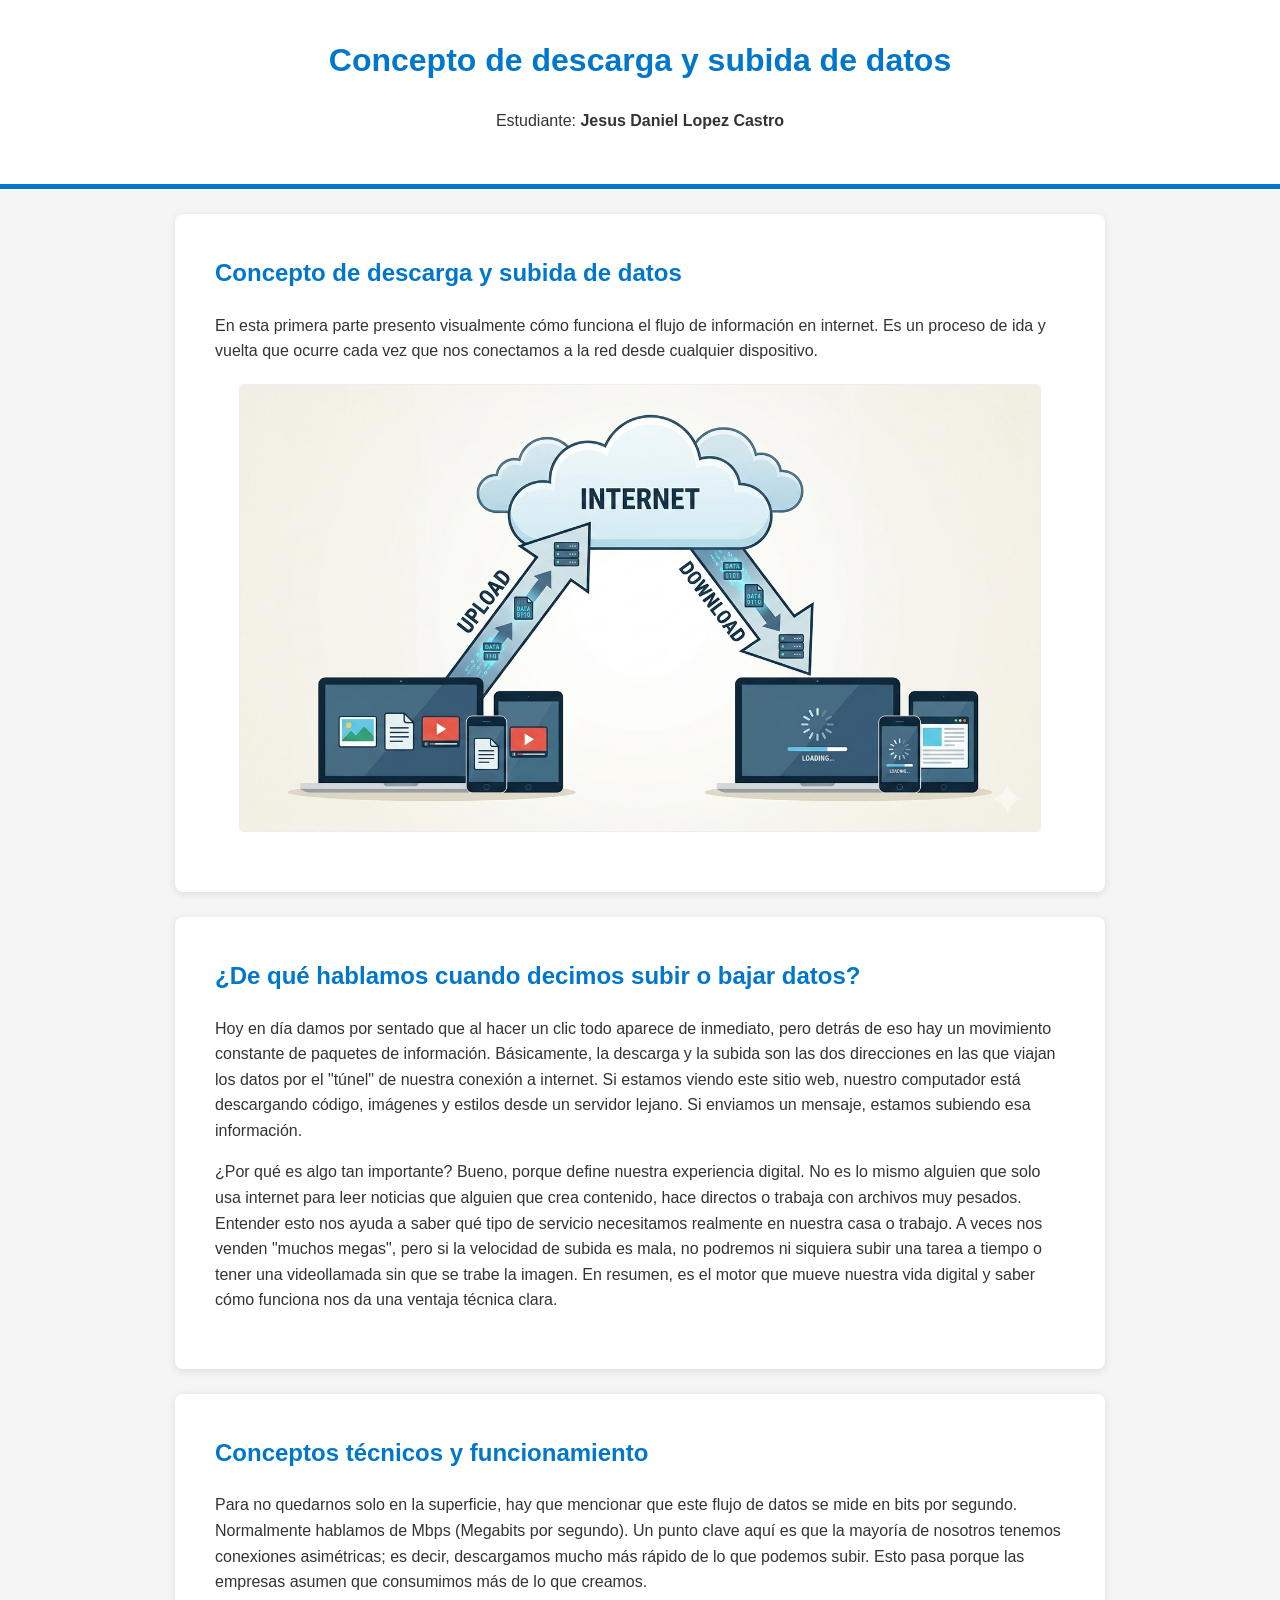
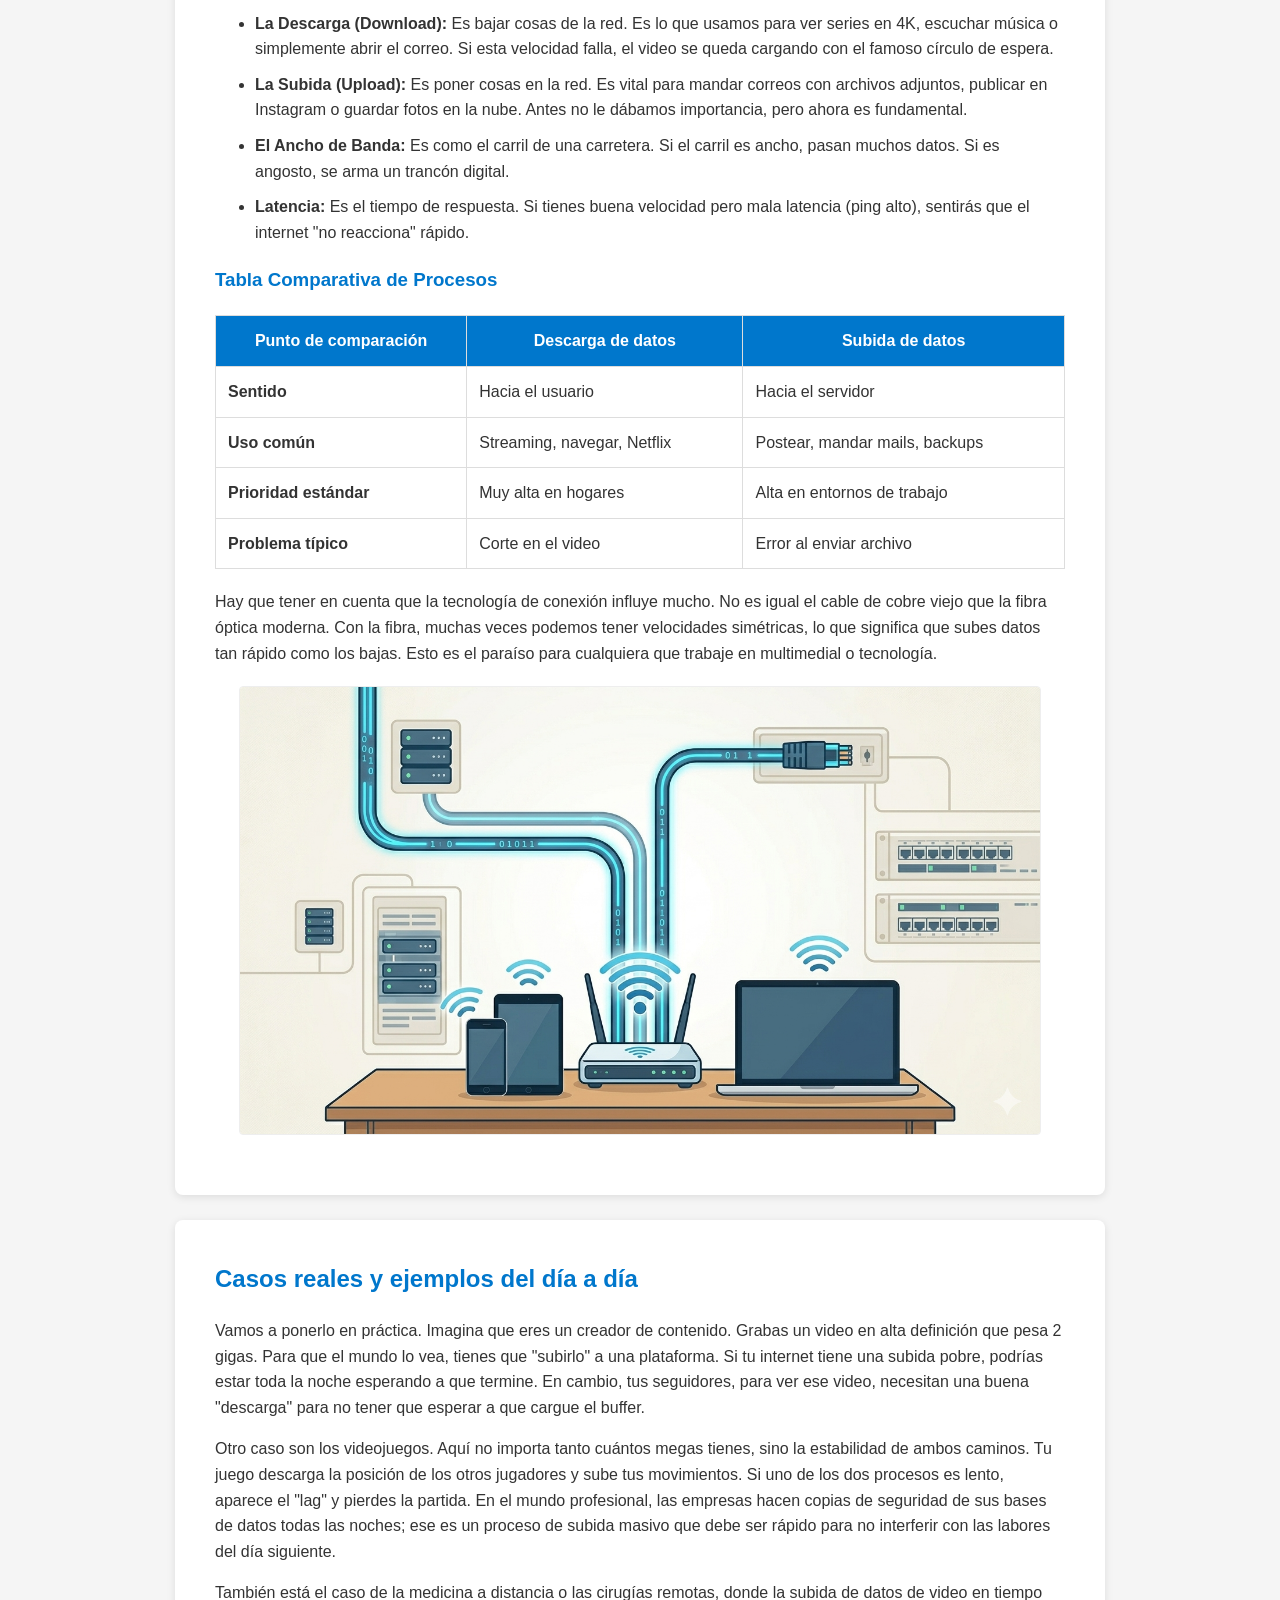
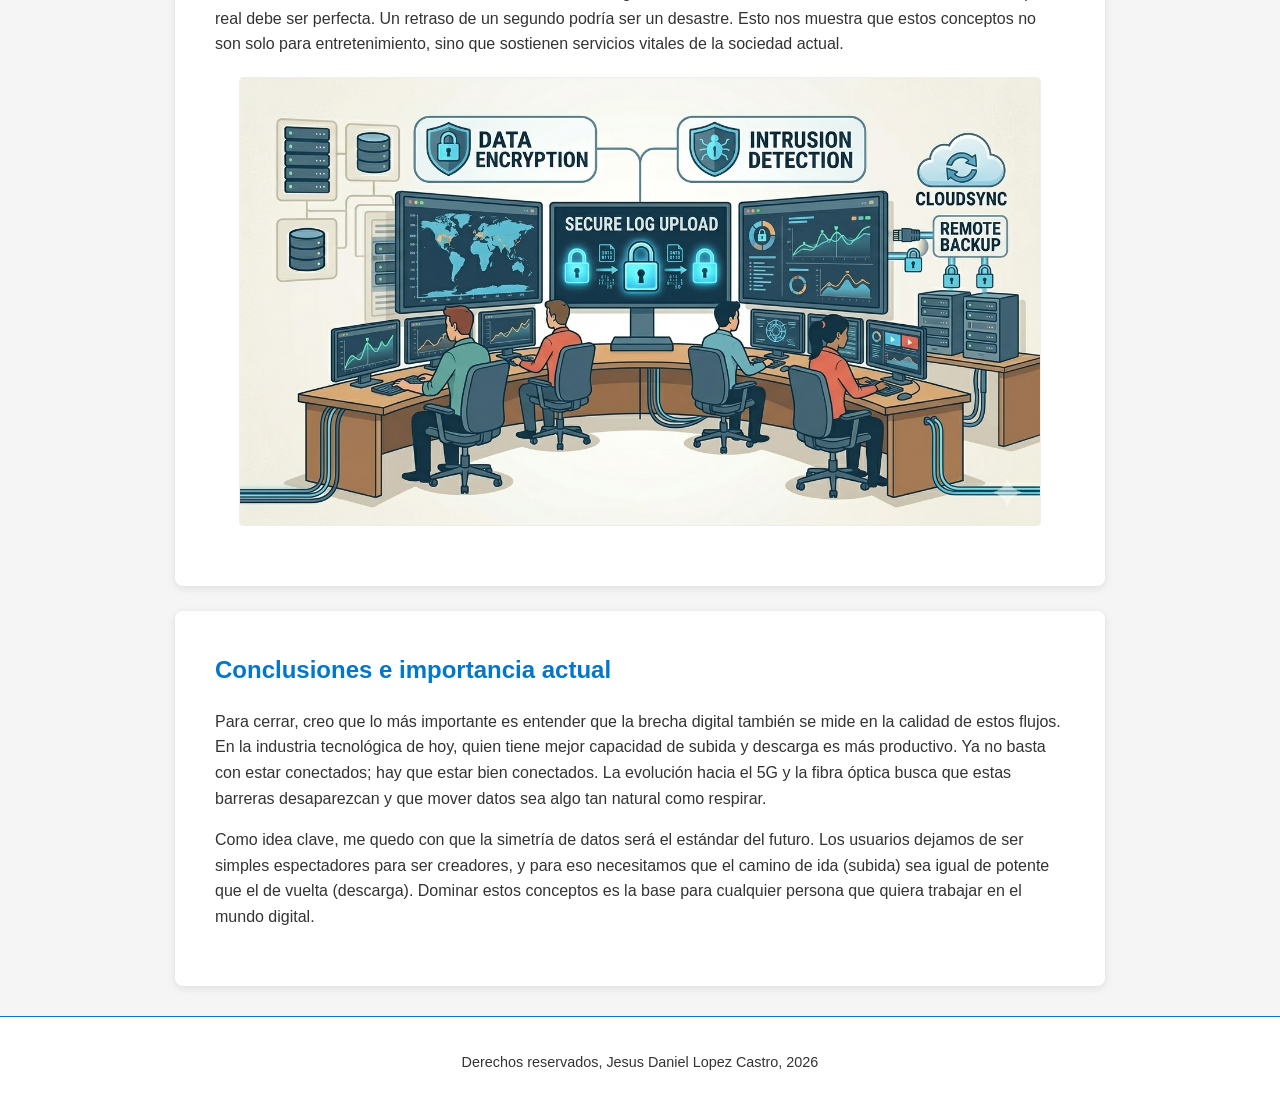
<file: index.html>
<!DOCTYPE html>
<html lang="es">
<head>
    <meta charset="UTF-8">
    <meta name="viewport" content="width=device-width, initial-scale=1.0">
    <title>Trabajo Final: Descarga y Subida de Datos - Jesús López</title>
    <link rel="stylesheet" href="estilos.css">
</head>
<body>

    <header>
        <h1>Concepto de descarga y subida de datos</h1>
        <p>Estudiante: <strong>Jesus Daniel Lopez Castro</strong></p>
    </header>

    <main>
        <section id="presentacion">
            <h2>Concepto de descarga y subida de datos</h2>
            <p>En esta primera parte presento visualmente cómo funciona el flujo de información en internet. Es un proceso de ida y vuelta que ocurre cada vez que nos conectamos a la red desde cualquier dispositivo.</p>
            <img src="datos.png" alt="Gráfico que muestra flechas de subida y descarga de datos entre un usuario y la nube" width="800" height="450">
        </section>

        <section id="introduccion">
            <h2>¿De qué hablamos cuando decimos subir o bajar datos?</h2>
            <p>Hoy en día damos por sentado que al hacer un clic todo aparece de inmediato, pero detrás de eso hay un movimiento constante de paquetes de información. Básicamente, la descarga y la subida son las dos direcciones en las que viajan los datos por el "túnel" de nuestra conexión a internet. Si estamos viendo este sitio web, nuestro computador está descargando código, imágenes y estilos desde un servidor lejano. Si enviamos un mensaje, estamos subiendo esa información.</p>
            <p>¿Por qué es algo tan importante? Bueno, porque define nuestra experiencia digital. No es lo mismo alguien que solo usa internet para leer noticias que alguien que crea contenido, hace directos o trabaja con archivos muy pesados. Entender esto nos ayuda a saber qué tipo de servicio necesitamos realmente en nuestra casa o trabajo. A veces nos venden "muchos megas", pero si la velocidad de subida es mala, no podremos ni siquiera subir una tarea a tiempo o tener una videollamada sin que se trabe la imagen. En resumen, es el motor que mueve nuestra vida digital y saber cómo funciona nos da una ventaja técnica clara.</p>
        </section>

        <section id="desarrollo">
            <h2>Conceptos técnicos y funcionamiento</h2>
            <p>Para no quedarnos solo en la superficie, hay que mencionar que este flujo de datos se mide en bits por segundo. Normalmente hablamos de Mbps (Megabits por segundo). Un punto clave aquí es que la mayoría de nosotros tenemos conexiones asimétricas; es decir, descargamos mucho más rápido de lo que podemos subir. Esto pasa porque las empresas asumen que consumimos más de lo que creamos.</p>
            
            <ul>
                <li><strong>La Descarga (Download):</strong> Es bajar cosas de la red. Es lo que usamos para ver series en 4K, escuchar música o simplemente abrir el correo. Si esta velocidad falla, el video se queda cargando con el famoso círculo de espera.</li>
                <li><strong>La Subida (Upload):</strong> Es poner cosas en la red. Es vital para mandar correos con archivos adjuntos, publicar en Instagram o guardar fotos en la nube. Antes no le dábamos importancia, pero ahora es fundamental.</li>
                <li><strong>El Ancho de Banda:</strong> Es como el carril de una carretera. Si el carril es ancho, pasan muchos datos. Si es angosto, se arma un trancón digital.</li>
                <li><strong>Latencia:</strong> Es el tiempo de respuesta. Si tienes buena velocidad pero mala latencia (ping alto), sentirás que el internet "no reacciona" rápido.</li>
            </ul>

            <h3>Tabla Comparativa de Procesos</h3>
            <table>
                <thead>
                    <tr>
                        <th>Punto de comparación</th>
                        <th>Descarga de datos</th>
                        <th>Subida de datos</th>
                    </tr>
                </thead>
                <tbody>
                    <tr>
                        <td><strong>Sentido</strong></td>
                        <td>Hacia el usuario</td>
                        <td>Hacia el servidor</td>
                    </tr>
                    <tr>
                        <td><strong>Uso común</strong></td>
                        <td>Streaming, navegar, Netflix</td>
                        <td>Postear, mandar mails, backups</td>
                    </tr>
                    <tr>
                        <td><strong>Prioridad estándar</strong></td>
                        <td>Muy alta en hogares</td>
                        <td>Alta en entornos de trabajo</td>
                    </tr>
                    <tr>
                        <td><strong>Problema típico</strong></td>
                        <td>Corte en el video</td>
                        <td>Error al enviar archivo</td>
                    </tr>
                </tbody>
            </table>

            <p>Hay que tener en cuenta que la tecnología de conexión influye mucho. No es igual el cable de cobre viejo que la fibra óptica moderna. Con la fibra, muchas veces podemos tener velocidades simétricas, lo que significa que subes datos tan rápido como los bajas. Esto es el paraíso para cualquiera que trabaje en multimedial o tecnología.</p>
            <img src="redes.png" alt="Esquema técnico de un router distribuyendo ancho de banda" width="800" height="450">
        </section>

        <section id="ejemplos">
            <h2>Casos reales y ejemplos del día a día</h2>
            <p>Vamos a ponerlo en práctica. Imagina que eres un creador de contenido. Grabas un video en alta definición que pesa 2 gigas. Para que el mundo lo vea, tienes que "subirlo" a una plataforma. Si tu internet tiene una subida pobre, podrías estar toda la noche esperando a que termine. En cambio, tus seguidores, para ver ese video, necesitan una buena "descarga" para no tener que esperar a que cargue el buffer.</p>
            <p>Otro caso son los videojuegos. Aquí no importa tanto cuántos megas tienes, sino la estabilidad de ambos caminos. Tu juego descarga la posición de los otros jugadores y sube tus movimientos. Si uno de los dos procesos es lento, aparece el "lag" y pierdes la partida. En el mundo profesional, las empresas hacen copias de seguridad de sus bases de datos todas las noches; ese es un proceso de subida masivo que debe ser rápido para no interferir con las labores del día siguiente.</p>
            <p>También está el caso de la medicina a distancia o las cirugías remotas, donde la subida de datos de video en tiempo real debe ser perfecta. Un retraso de un segundo podría ser un desastre. Esto nos muestra que estos conceptos no son solo para entretenimiento, sino que sostienen servicios vitales de la sociedad actual.</p>
            <img src="industria.png" alt="Persona trabajando en edición de video y subiendo archivos a la red" width="800" height="450">
        </section>

        <section id="conclusiones">
            <h2>Conclusiones e importancia actual</h2>
            <p>Para cerrar, creo que lo más importante es entender que la brecha digital también se mide en la calidad de estos flujos. En la industria tecnológica de hoy, quien tiene mejor capacidad de subida y descarga es más productivo. Ya no basta con estar conectados; hay que estar bien conectados. La evolución hacia el 5G y la fibra óptica busca que estas barreras desaparezcan y que mover datos sea algo tan natural como respirar.</p>
            <p>Como idea clave, me quedo con que la simetría de datos será el estándar del futuro. Los usuarios dejamos de ser simples espectadores para ser creadores, y para eso necesitamos que el camino de ida (subida) sea igual de potente que el de vuelta (descarga). Dominar estos conceptos es la base para cualquier persona que quiera trabajar en el mundo digital.</p>
        </section>
    </main>

    <footer>
        <p>Derechos reservados, Jesus Daniel Lopez Castro, 2026</p>
    </footer>

</body>
</html>
</file>
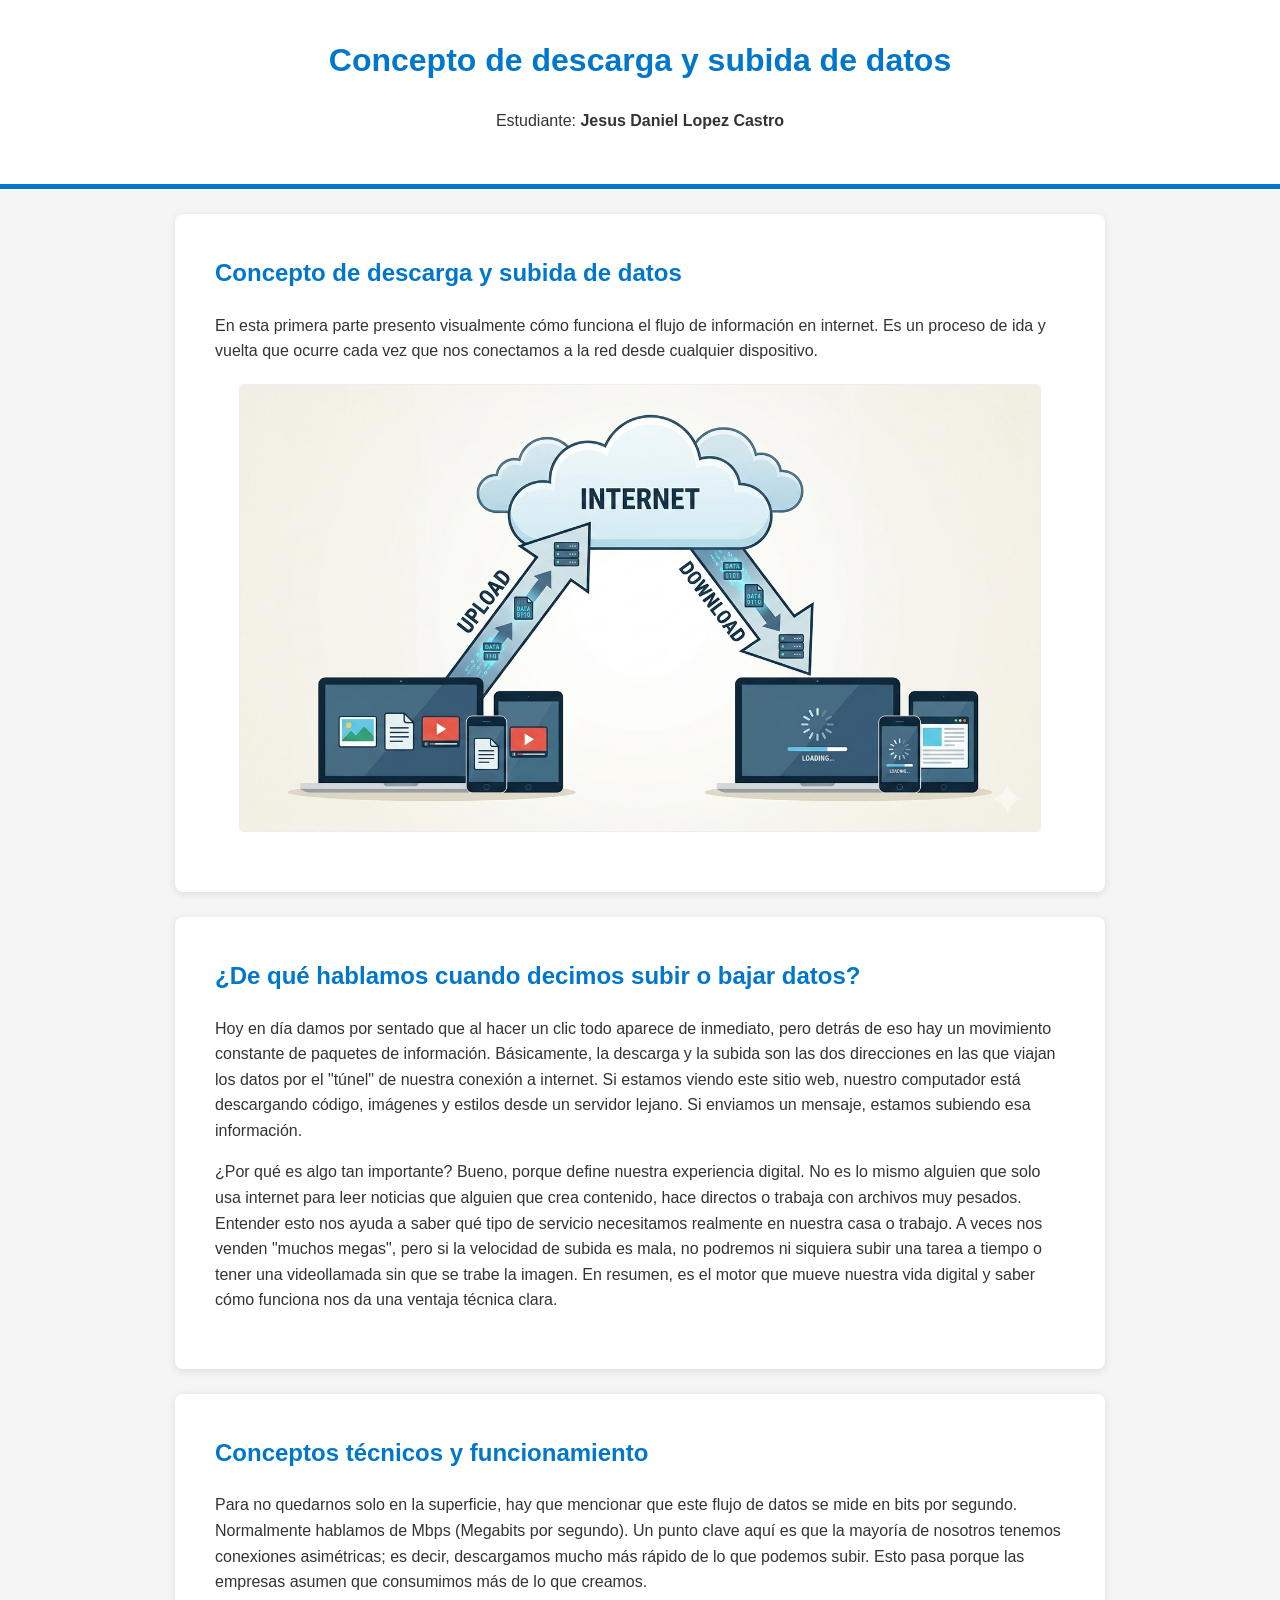
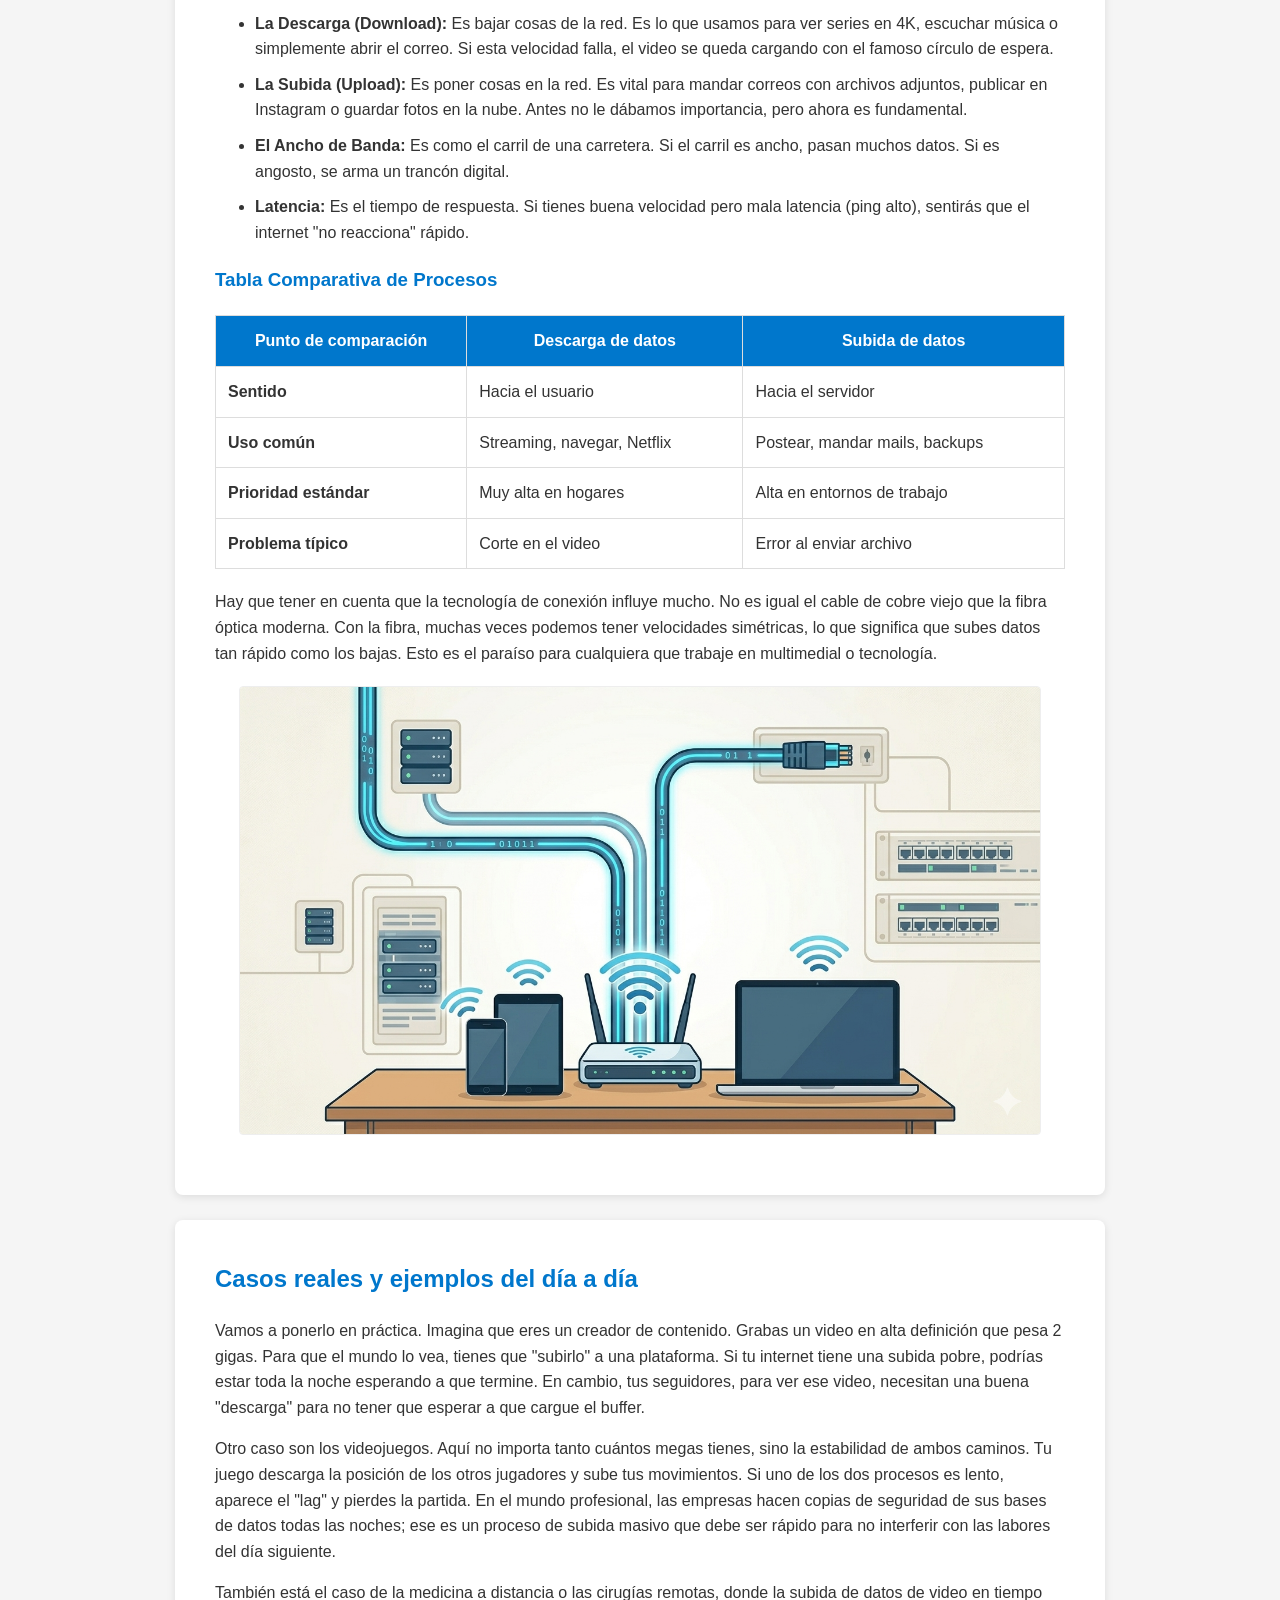
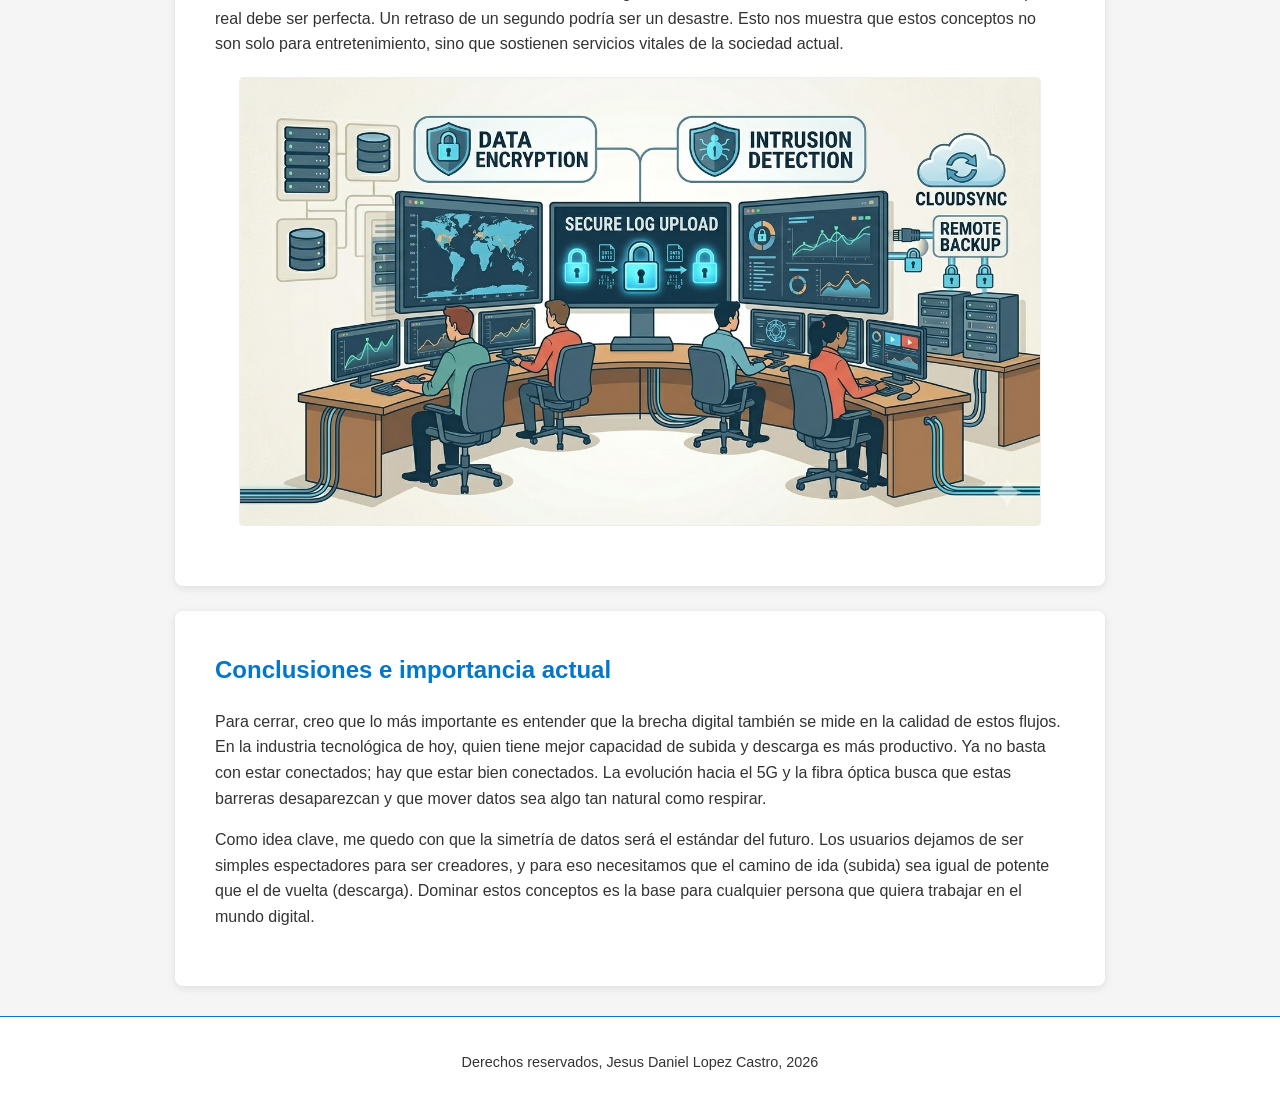
<file: descarga de datos.html>
<!DOCTYPE html>
<html lang="es">
<head>
    <meta charset="UTF-8">
    <meta name="viewport" content="width=device-width, initial-scale=1.0">
    <title>Trabajo Final: Descarga y Subida de Datos - Jesús López</title>
    <link rel="stylesheet" href="estilos.css">
</head>
<body>

    <header>
        <h1>Concepto de descarga y subida de datos</h1>
        <p>Estudiante: <strong>Jesus Daniel Lopez Castro</strong></p>
    </header>

    <main>
        <section id="presentacion">
            <h2>Concepto de descarga y subida de datos</h2>
            <p>En esta primera parte presento visualmente cómo funciona el flujo de información en internet. Es un proceso de ida y vuelta que ocurre cada vez que nos conectamos a la red desde cualquier dispositivo.</p>
            <img src="datos.png" alt="Gráfico que muestra flechas de subida y descarga de datos entre un usuario y la nube" width="800" height="450">
        </section>

        <section id="introduccion">
            <h2>¿De qué hablamos cuando decimos subir o bajar datos?</h2>
            <p>Hoy en día damos por sentado que al hacer un clic todo aparece de inmediato, pero detrás de eso hay un movimiento constante de paquetes de información. Básicamente, la descarga y la subida son las dos direcciones en las que viajan los datos por el "túnel" de nuestra conexión a internet. Si estamos viendo este sitio web, nuestro computador está descargando código, imágenes y estilos desde un servidor lejano. Si enviamos un mensaje, estamos subiendo esa información.</p>
            <p>¿Por qué es algo tan importante? Bueno, porque define nuestra experiencia digital. No es lo mismo alguien que solo usa internet para leer noticias que alguien que crea contenido, hace directos o trabaja con archivos muy pesados. Entender esto nos ayuda a saber qué tipo de servicio necesitamos realmente en nuestra casa o trabajo. A veces nos venden "muchos megas", pero si la velocidad de subida es mala, no podremos ni siquiera subir una tarea a tiempo o tener una videollamada sin que se trabe la imagen. En resumen, es el motor que mueve nuestra vida digital y saber cómo funciona nos da una ventaja técnica clara.</p>
        </section>

        <section id="desarrollo">
            <h2>Conceptos técnicos y funcionamiento</h2>
            <p>Para no quedarnos solo en la superficie, hay que mencionar que este flujo de datos se mide en bits por segundo. Normalmente hablamos de Mbps (Megabits por segundo). Un punto clave aquí es que la mayoría de nosotros tenemos conexiones asimétricas; es decir, descargamos mucho más rápido de lo que podemos subir. Esto pasa porque las empresas asumen que consumimos más de lo que creamos.</p>
            
            <ul>
                <li><strong>La Descarga (Download):</strong> Es bajar cosas de la red. Es lo que usamos para ver series en 4K, escuchar música o simplemente abrir el correo. Si esta velocidad falla, el video se queda cargando con el famoso círculo de espera.</li>
                <li><strong>La Subida (Upload):</strong> Es poner cosas en la red. Es vital para mandar correos con archivos adjuntos, publicar en Instagram o guardar fotos en la nube. Antes no le dábamos importancia, pero ahora es fundamental.</li>
                <li><strong>El Ancho de Banda:</strong> Es como el carril de una carretera. Si el carril es ancho, pasan muchos datos. Si es angosto, se arma un trancón digital.</li>
                <li><strong>Latencia:</strong> Es el tiempo de respuesta. Si tienes buena velocidad pero mala latencia (ping alto), sentirás que el internet "no reacciona" rápido.</li>
            </ul>

            <h3>Tabla Comparativa de Procesos</h3>
            <table>
                <thead>
                    <tr>
                        <th>Punto de comparación</th>
                        <th>Descarga de datos</th>
                        <th>Subida de datos</th>
                    </tr>
                </thead>
                <tbody>
                    <tr>
                        <td><strong>Sentido</strong></td>
                        <td>Hacia el usuario</td>
                        <td>Hacia el servidor</td>
                    </tr>
                    <tr>
                        <td><strong>Uso común</strong></td>
                        <td>Streaming, navegar, Netflix</td>
                        <td>Postear, mandar mails, backups</td>
                    </tr>
                    <tr>
                        <td><strong>Prioridad estándar</strong></td>
                        <td>Muy alta en hogares</td>
                        <td>Alta en entornos de trabajo</td>
                    </tr>
                    <tr>
                        <td><strong>Problema típico</strong></td>
                        <td>Corte en el video</td>
                        <td>Error al enviar archivo</td>
                    </tr>
                </tbody>
            </table>

            <p>Hay que tener en cuenta que la tecnología de conexión influye mucho. No es igual el cable de cobre viejo que la fibra óptica moderna. Con la fibra, muchas veces podemos tener velocidades simétricas, lo que significa que subes datos tan rápido como los bajas. Esto es el paraíso para cualquiera que trabaje en multimedial o tecnología.</p>
            <img src="redes.png" alt="Esquema técnico de un router distribuyendo ancho de banda" width="800" height="450">
        </section>

        <section id="ejemplos">
            <h2>Casos reales y ejemplos del día a día</h2>
            <p>Vamos a ponerlo en práctica. Imagina que eres un creador de contenido. Grabas un video en alta definición que pesa 2 gigas. Para que el mundo lo vea, tienes que "subirlo" a una plataforma. Si tu internet tiene una subida pobre, podrías estar toda la noche esperando a que termine. En cambio, tus seguidores, para ver ese video, necesitan una buena "descarga" para no tener que esperar a que cargue el buffer.</p>
            <p>Otro caso son los videojuegos. Aquí no importa tanto cuántos megas tienes, sino la estabilidad de ambos caminos. Tu juego descarga la posición de los otros jugadores y sube tus movimientos. Si uno de los dos procesos es lento, aparece el "lag" y pierdes la partida. En el mundo profesional, las empresas hacen copias de seguridad de sus bases de datos todas las noches; ese es un proceso de subida masivo que debe ser rápido para no interferir con las labores del día siguiente.</p>
            <p>También está el caso de la medicina a distancia o las cirugías remotas, donde la subida de datos de video en tiempo real debe ser perfecta. Un retraso de un segundo podría ser un desastre. Esto nos muestra que estos conceptos no son solo para entretenimiento, sino que sostienen servicios vitales de la sociedad actual.</p>
            <img src="industria.png" alt="Persona trabajando en edición de video y subiendo archivos a la red" width="800" height="450">
        </section>

        <section id="conclusiones">
            <h2>Conclusiones e importancia actual</h2>
            <p>Para cerrar, creo que lo más importante es entender que la brecha digital también se mide en la calidad de estos flujos. En la industria tecnológica de hoy, quien tiene mejor capacidad de subida y descarga es más productivo. Ya no basta con estar conectados; hay que estar bien conectados. La evolución hacia el 5G y la fibra óptica busca que estas barreras desaparezcan y que mover datos sea algo tan natural como respirar.</p>
            <p>Como idea clave, me quedo con que la simetría de datos será el estándar del futuro. Los usuarios dejamos de ser simples espectadores para ser creadores, y para eso necesitamos que el camino de ida (subida) sea igual de potente que el de vuelta (descarga). Dominar estos conceptos es la base para cualquier persona que quiera trabajar en el mundo digital.</p>
        </section>
    </main>

    <footer>
        <p>Derechos reservados, Jesus Daniel Lopez Castro, 2026</p>
    </footer>

</body>
</html>
</file>
<file: estilos.css>
body {
    font-family: 'Open Sans', 'Roboto', sans-serif;
    background-color: #f5f5f5;
    color: #333333;
    margin: 0;
    padding: 0;
    line-height: 1.6;
}

header {
    background-color: #ffffff;
    padding: 35px;
    text-align: center;
    border-bottom: 5px solid #0077cc;
}

h1, h2, h3 {
    font-family: 'Montserrat', 'Poppins', sans-serif;
    color: #0077cc;
    margin-top: 0;
}

section {
    background-color: #ffffff;
    max-width: 850px;
    margin: 25px auto;
    padding: 40px;
    border-radius: 8px;
    box-shadow: 0 2px 8px rgba(0,0,0,0.1);
}

ul {
    margin-bottom: 20px;
}

li {
    margin-bottom: 10px;
}

table {
    width: 100%;
    border-collapse: collapse;
    margin: 20px 0;
}

table, th, td {
    border: 1px solid #dddddd;
}

th {
    background-color: #0077cc;
    color: #ffffff;
    padding: 12px;
    text-align: center;
}

td {
    padding: 12px;
    text-align: left;
}

img {
    display: block;
    max-width: 100%;
    height: auto;
    margin: 20px auto;
    border: 1px solid #eeeeee;
    border-radius: 4px;
}

footer {
    text-align: center;
    padding: 20px;
    background-color: #ffffff;
    font-size: 0.9em;
    border-top: 1px solid #0077cc;
    margin-top: 30px;
}
</file>
